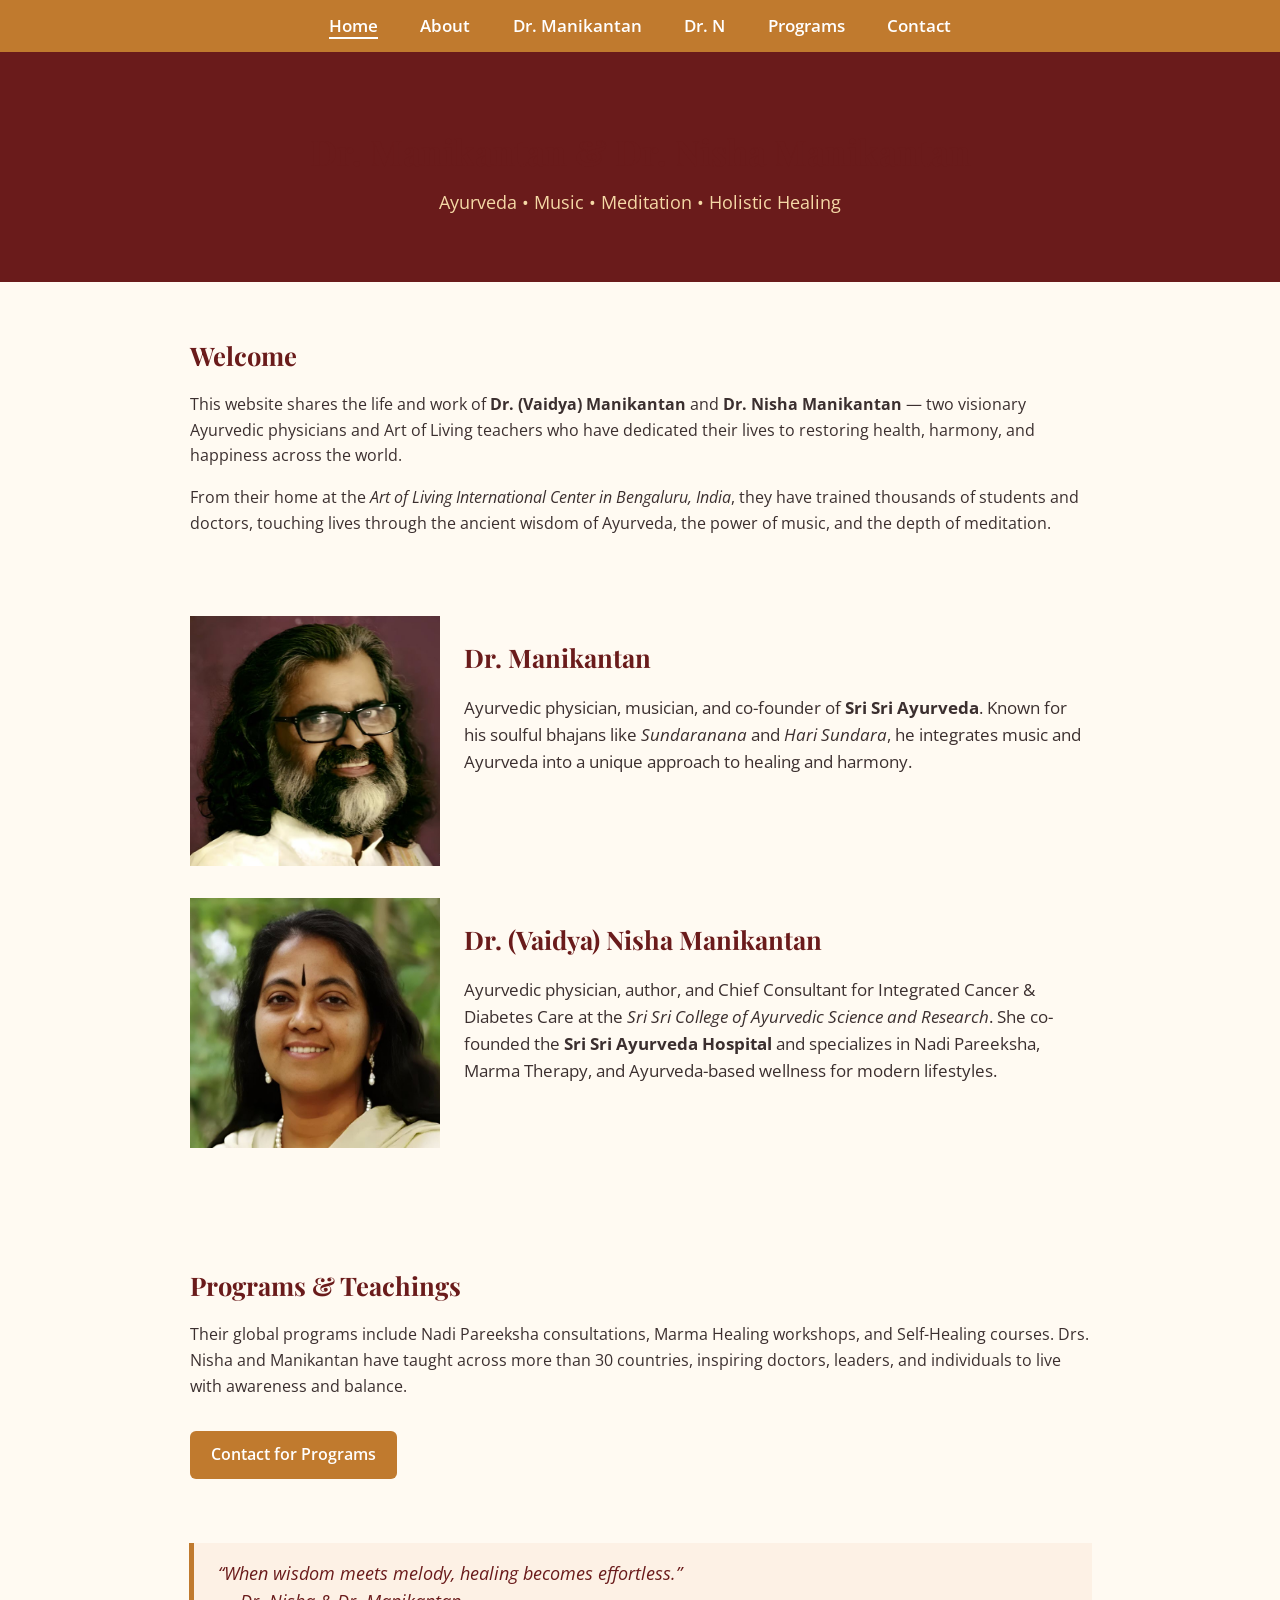
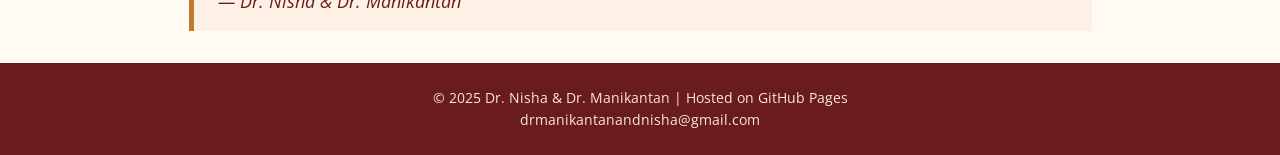
<file: index.html>
<!DOCTYPE html>
<html lang="en">
<head>
  <meta charset="UTF-8" />
  <meta name="viewport" content="width=device-width, initial-scale=1.0" />
  <title>Dr. Manikantan & Dr. Nisha Manikantan | Ayurveda & Healing</title>

  <!-- Fonts -->
  <link href="https://fonts.googleapis.com/css2?family=Playfair+Display:wght@500;700&family=Open+Sans&display=swap" rel="stylesheet">

  <!-- External CSS -->
  <link rel="stylesheet" href="style.css">
</head>

<body>
      <!-- 🌿 Navigation Bar -->
  <nav class="navbar">
    <a href="index.html" class="active">Home</a>
    <a href="about.html">About</a>
    <a href="dr-manikantan.html">Dr. Manikantan</a>
    <a href="dr-nisha.html">Dr. N
    <a href="programs.html">Programs</a>
    <a href="contact.html">Contact</a>
  </nav>

  <!-- 🪔 Header / Banner -->
  <header>
    <h1>Dr. Manikantan & Dr. Nisha Manikantan</h1>
    <p>Ayurveda • Music • Meditation • Holistic Healing</p>
  </header>

  <!-- 🌸 Welcome Section -->
  <section>
    <h2>Welcome</h2>
    <p>
      This website shares the life and work of <strong>Dr. (Vaidya) Manikantan</strong> and <strong>Dr. Nisha Manikantan</strong> — two visionary Ayurvedic physicians and Art of Living teachers who have dedicated their lives to restoring health, harmony, and happiness across the world.
    </p>
    <p>
      From their home at the <em>Art of Living International Center in Bengaluru, India</em>, they have trained thousands of students and doctors, touching lives through the ancient wisdom of Ayurveda, the power of music, and the depth of meditation.
    </p>
  </section>

  <!-- 🌿 Profiles -->
  <section>
        <div class="bio">
      <img src="dr-manikantan.jpg" width="250" height="250" alt="Dr. Manikantan" class="profile-img">
      <div class="bio-text">
        <h2>Dr. Manikantan</h2>
        <p>
          Ayurvedic physician, musician, and co-founder of <strong>Sri Sri Ayurveda</strong>. Known for his soulful bhajans like <em>Sundaranana</em> and <em>Hari Sundara</em>, he integrates music and Ayurveda into a unique approach to healing and harmony.
        </p>
      </div>
    </div>
    
    <div class="bio">
      <img src="dr-nisha.jpg" width="250" height="250" alt="Dr. Nisha Manikantan" class="profile-img">
      <div class="bio-text">
        <h2>Dr. (Vaidya) Nisha Manikantan</h2>
        <p>
          Ayurvedic physician, author, and Chief Consultant for Integrated Cancer & Diabetes Care at the <em>Sri Sri College of Ayurvedic Science and Research</em>.
          She co-founded the <strong>Sri Sri Ayurveda Hospital</strong> and specializes in Nadi Pareeksha, Marma Therapy, and Ayurveda-based wellness for modern lifestyles.
        </p>
      </div>
    </div>
  </section>

  <!-- 🌎 Programs Section -->
  <section>
    <h2>Programs & Teachings</h2>
    <p>
      Their global programs include Nadi Pareeksha consultations, Marma Healing workshops, and Self-Healing courses.
      Drs. Nisha and Manikantan have taught across more than 30 countries, inspiring doctors, leaders, and individuals to live with awareness and balance.
    </p>
    <a href="mailto:drmanikantanandnisha@gmail.com" class="cta">Contact for Programs</a>
  </section>

  <!-- 🌼 Quote -->
  <div class="quote">
    “When wisdom meets melody, healing becomes effortless.”  
    <br>— Dr. Nisha & Dr. Manikantan
  </div>

  <!-- 🌙 Footer -->
  <footer>
    © 2025 Dr. Nisha & Dr. Manikantan | Hosted on GitHub Pages  
    <br>
    <a href="mailto:drmanikantanandnisha@gmail.com">drmanikantanandnisha@gmail.com</a>
  </footer>

</body>
</html>
</file>
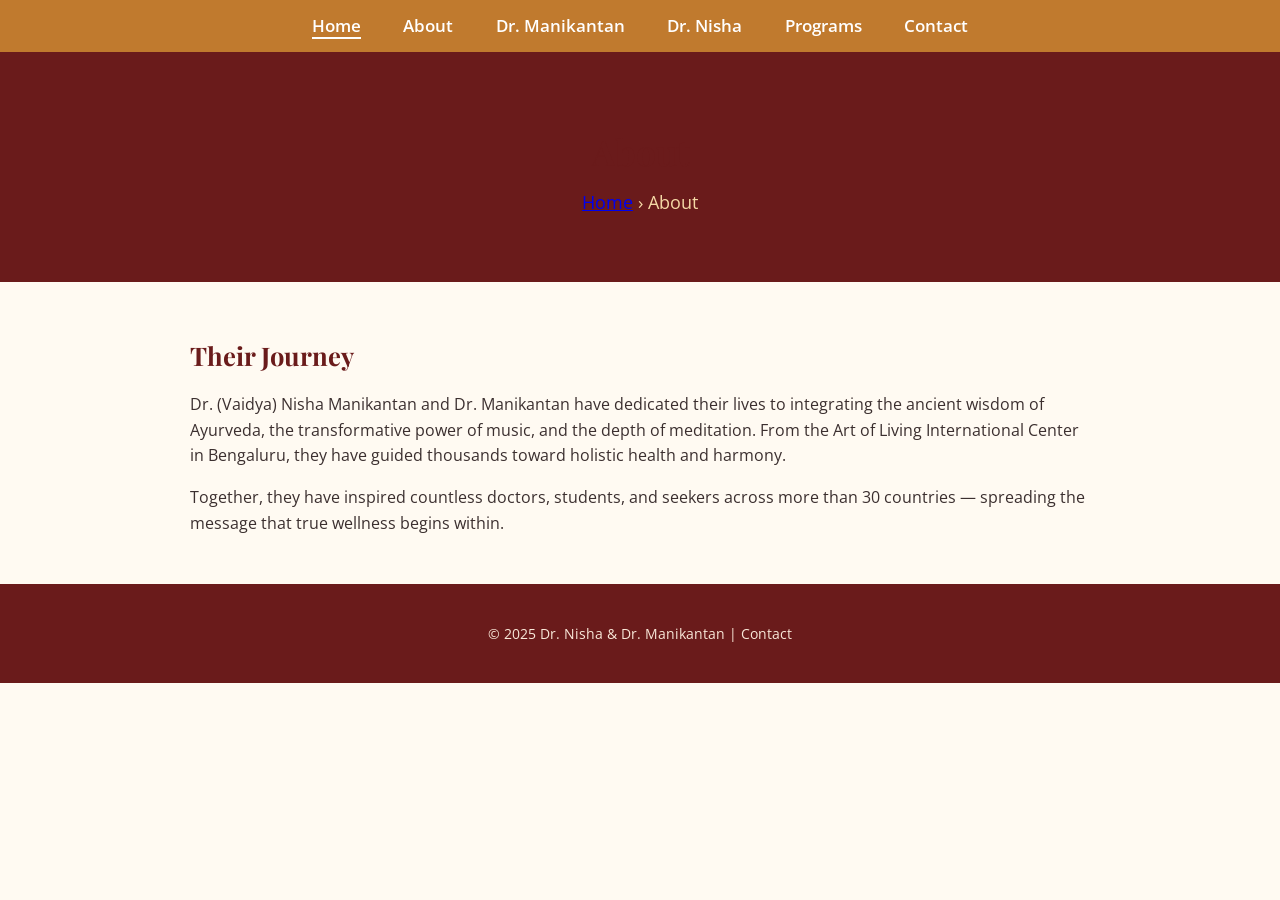
<file: about.html>
<!DOCTYPE html>
<html lang="en">
<head>
  <meta charset="UTF-8">
  <meta name="viewport" content="width=device-width, initial-scale=1.0">
  <title>About | Dr. Manikantan & Dr. Nisha</title>
  <link href="https://fonts.googleapis.com/css2?family=Playfair+Display:wght@500;700&family=Open+Sans&display=swap" rel="stylesheet">
  <link rel="stylesheet" href="style.css">
</head>
<body>
    <!-- 🌿 Navigation Bar -->
  <nav class="navbar">
    <a href="index.html" class="active">Home</a>
    <a href="about.html">About</a>
    <a href="dr-manikantan.html">Dr. Manikantan</a>
    <a href="dr-nisha.html">Dr. Nisha</a>
    <a href="programs.html">Programs</a>
    <a href="contact.html">Contact</a>
  </nav>
  <header>
    <h1>About</h1>
    <p><a href="index.html">Home</a> › About</p>
  </header>

  <section>
    <h2>Their Journey</h2>
    <p>
      Dr. (Vaidya) Nisha Manikantan and Dr. Manikantan have dedicated their lives to integrating the ancient wisdom of Ayurveda, the transformative power of music, and the depth of meditation. From the Art of Living International Center in Bengaluru, they have guided thousands toward holistic health and harmony.
    </p>
    <p>
      Together, they have inspired countless doctors, students, and seekers across more than 30 countries — spreading the message that true wellness begins within.
    </p>
  </section>

  <footer>
    <p>© 2025 Dr. Nisha & Dr. Manikantan | <a href="contact.html">Contact</a></p>
  </footer>
</body>
</html>
</file>
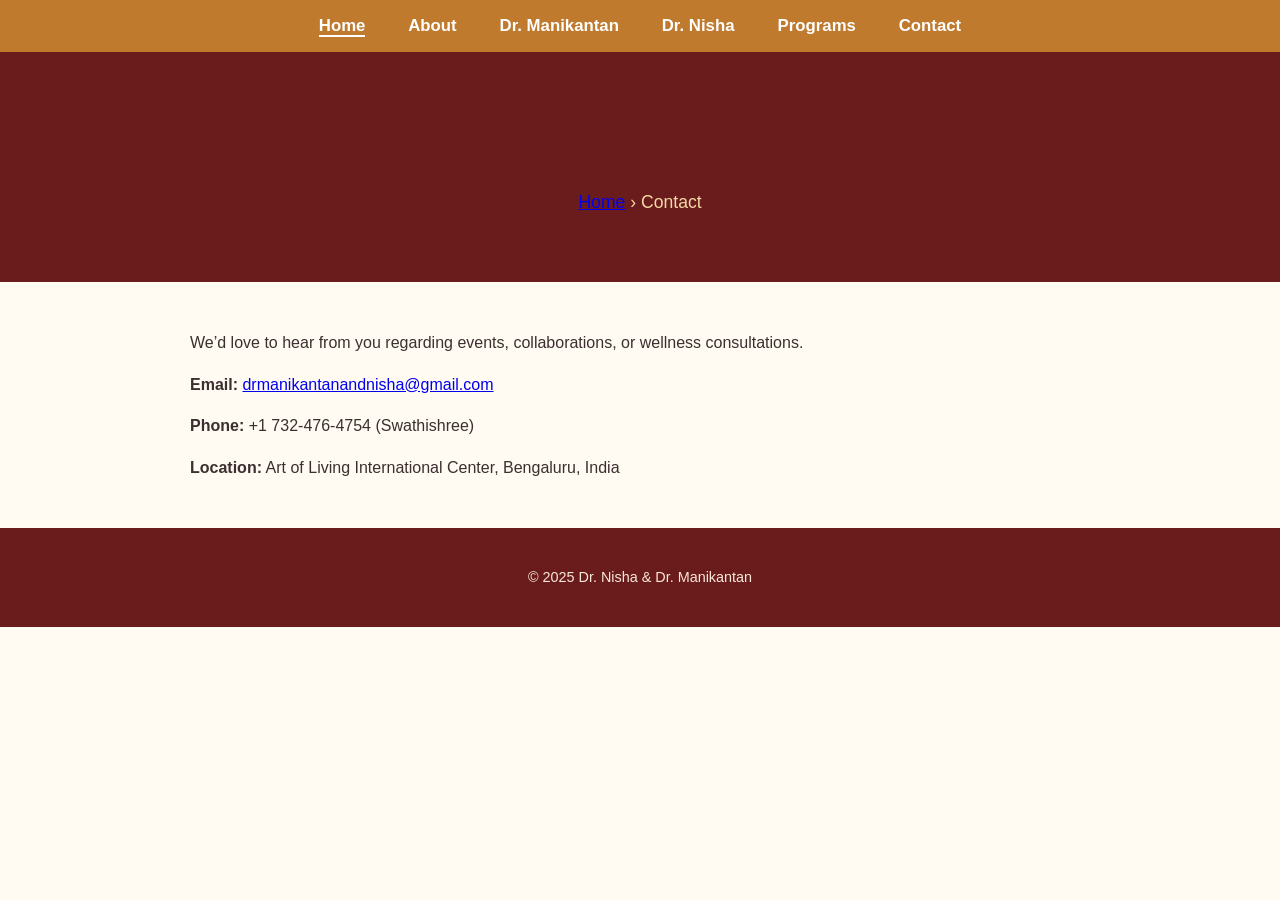
<file: contact.html>
<!DOCTYPE html>
<html lang="en">
<head>
  <meta charset="UTF-8">
  <meta name="viewport" content="width=device-width, initial-scale=1.0">
  <title>Contact | Dr. Nisha & Dr. Manikantan</title>
  <link rel="stylesheet" href="style.css">
</head>
<body>
      <!-- 🌿 Navigation Bar -->
  <nav class="navbar">
    <a href="index.html" class="active">Home</a>
    <a href="about.html">About</a>
    <a href="dr-manikantan.html">Dr. Manikantan</a>
    <a href="dr-nisha.html">Dr. Nisha
    <a href="programs.html">Programs</a>
    <a href="contact.html">Contact</a>
  </nav>
  <header>
    <h1>Contact</h1>
    <p><a href="index.html">Home</a> › Contact</p>
  </header>

  <section>
    <p>We’d love to hear from you regarding events, collaborations, or wellness consultations.</p>
    <p><strong>Email:</strong> <a href="mailto:drmanikantanandnisha@gmail.com">drmanikantanandnisha@gmail.com</a></p>
    <p><strong>Phone:</strong> +1 732-476-4754 (Swathishree)</p>
    <p><strong>Location:</strong> Art of Living International Center, Bengaluru, India</p>
  </section>

  <footer>
    <p>© 2025 Dr. Nisha & Dr. Manikantan</p>
  </footer>
</body>
</html>
</file>
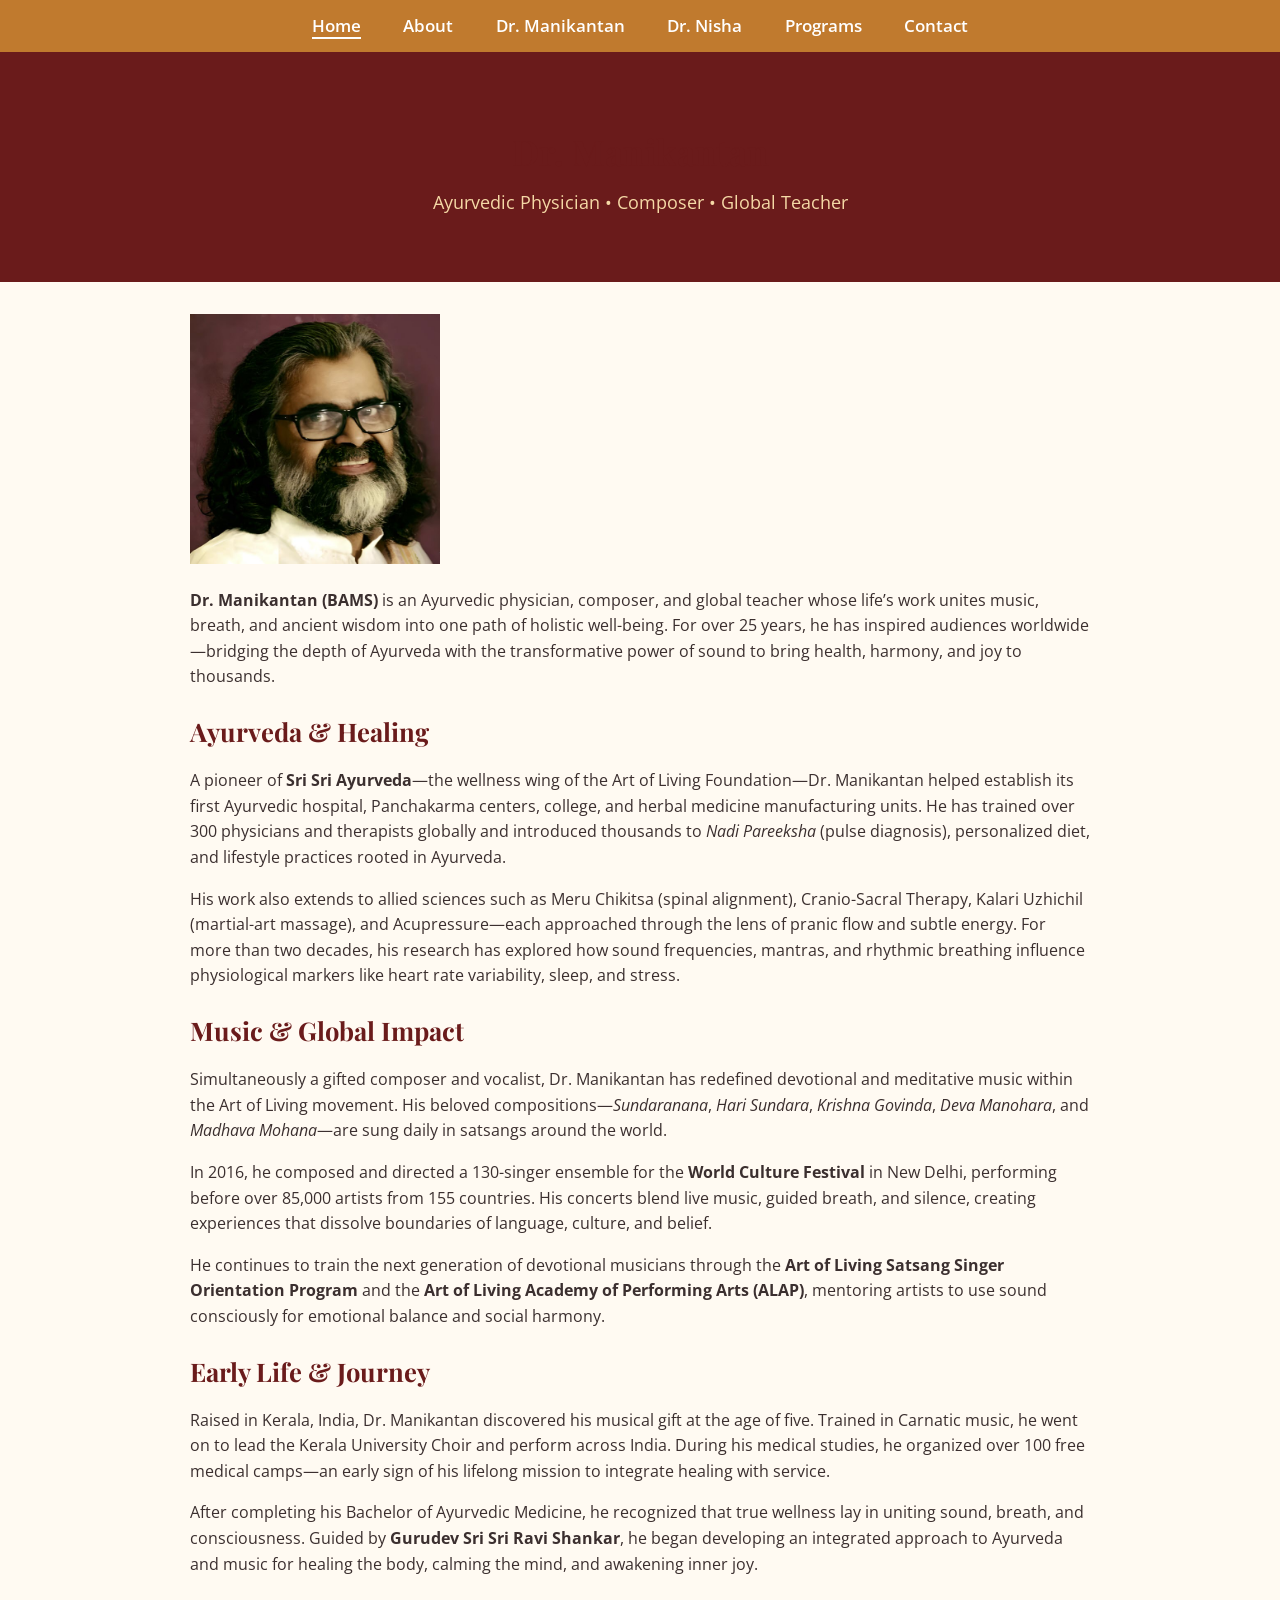
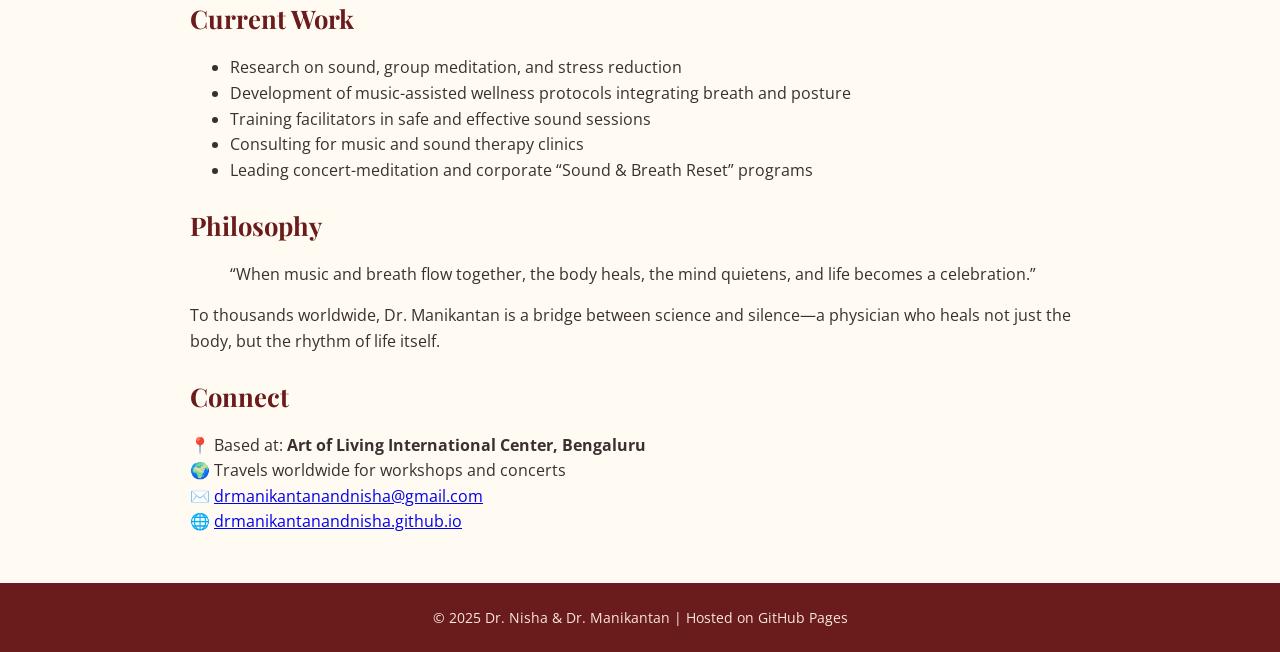
<file: dr-manikantan.html>
<!DOCTYPE html>
<html lang="en">
<head>
  <meta charset="UTF-8">
  <meta name="viewport" content="width=device-width, initial-scale=1.0">
  <title>Dr. Manikantan | Ayurveda, Music & Healing</title>
  <link href="https://fonts.googleapis.com/css2?family=Playfair+Display:wght@500;700&family=Open+Sans&display=swap" rel="stylesheet">
  <link rel="stylesheet" href="style.css">
</head>

<body>
      <!-- 🌿 Navigation Bar -->
  <nav class="navbar">
    <a href="index.html" class="active">Home</a>
    <a href="about.html">About</a>
    <a href="dr-manikantan.html">Dr. Manikantan</a>
    <a href="dr-nisha.html">Dr. Nisha
    <a href="programs.html">Programs</a>
    <a href="contact.html">Contact</a>
  </nav>

  <!-- Header -->
  <header>
    <h1>Dr. Manikantan</h1>
    <p>Ayurvedic Physician • Composer • Global Teacher</p>
  </header>

  <section>
    <img src="dr-manikantan.jpg" width="250" height="250" alt="Dr. Manikantan" class="profile-img">

    <p>
      <strong>Dr. Manikantan (BAMS)</strong> is an Ayurvedic physician, composer, and global teacher whose life’s work unites music, breath, and ancient wisdom into one path of holistic well-being. For over 25 years, he has inspired audiences worldwide—bridging the depth of Ayurveda with the transformative power of sound to bring health, harmony, and joy to thousands.
    </p>

    <h2>Ayurveda & Healing</h2>
    <p>
      A pioneer of <strong>Sri Sri Ayurveda</strong>—the wellness wing of the Art of Living Foundation—Dr. Manikantan helped establish its first Ayurvedic hospital, Panchakarma centers, college, and herbal medicine manufacturing units. He has trained over 300 physicians and therapists globally and introduced thousands to <em>Nadi Pareeksha</em> (pulse diagnosis), personalized diet, and lifestyle practices rooted in Ayurveda.
    </p>
    <p>
      His work also extends to allied sciences such as Meru Chikitsa (spinal alignment), Cranio-Sacral Therapy, Kalari Uzhichil (martial-art massage), and Acupressure—each approached through the lens of pranic flow and subtle energy. For more than two decades, his research has explored how sound frequencies, mantras, and rhythmic breathing influence physiological markers like heart rate variability, sleep, and stress.
    </p>

    <h2>Music & Global Impact</h2>
    <p>
      Simultaneously a gifted composer and vocalist, Dr. Manikantan has redefined devotional and meditative music within the Art of Living movement. His beloved compositions—<em>Sundaranana</em>, <em>Hari Sundara</em>, <em>Krishna Govinda</em>, <em>Deva Manohara</em>, and <em>Madhava Mohana</em>—are sung daily in satsangs around the world.
    </p>
    <p>
      In 2016, he composed and directed a 130-singer ensemble for the <strong>World Culture Festival</strong> in New Delhi, performing before over 85,000 artists from 155 countries. His concerts blend live music, guided breath, and silence, creating experiences that dissolve boundaries of language, culture, and belief.
    </p>
    <p>
      He continues to train the next generation of devotional musicians through the <strong>Art of Living Satsang Singer Orientation Program</strong> and the <strong>Art of Living Academy of Performing Arts (ALAP)</strong>, mentoring artists to use sound consciously for emotional balance and social harmony.
    </p>

    <h2>Early Life & Journey</h2>
    <p>
      Raised in Kerala, India, Dr. Manikantan discovered his musical gift at the age of five. Trained in Carnatic music, he went on to lead the Kerala University Choir and perform across India. During his medical studies, he organized over 100 free medical camps—an early sign of his lifelong mission to integrate healing with service.
    </p>
    <p>
      After completing his Bachelor of Ayurvedic Medicine, he recognized that true wellness lay in uniting sound, breath, and consciousness. Guided by <strong>Gurudev Sri Sri Ravi Shankar</strong>, he began developing an integrated approach to Ayurveda and music for healing the body, calming the mind, and awakening inner joy.
    </p>

    <h2>Current Work</h2>
    <ul>
      <li>Research on sound, group meditation, and stress reduction</li>
      <li>Development of music-assisted wellness protocols integrating breath and posture</li>
      <li>Training facilitators in safe and effective sound sessions</li>
      <li>Consulting for music and sound therapy clinics</li>
      <li>Leading concert-meditation and corporate “Sound & Breath Reset” programs</li>
    </ul>

    <h2>Philosophy</h2>
    <blockquote>
      “When music and breath flow together, the body heals, the mind quietens, and life becomes a celebration.”
    </blockquote>
    <p>
      To thousands worldwide, Dr. Manikantan is a bridge between science and silence—a physician who heals not just the body, but the rhythm of life itself.
    </p>

    <h2>Connect</h2>
    <p>
      📍 Based at: <strong>Art of Living International Center, Bengaluru</strong><br>
      🌍 Travels worldwide for workshops and concerts<br>
      ✉️ <a href="mailto:drmanikantanandnisha@gmail.com">drmanikantanandnisha@gmail.com</a><br>
      🌐 <a href="https://drmanikantanandnisha.github.io">drmanikantanandnisha.github.io</a>
    </p>
  </section>

  <footer>
    © 2025 Dr. Nisha & Dr. Manikantan | Hosted on GitHub Pages
  </footer>
</body>
</html>
</file>
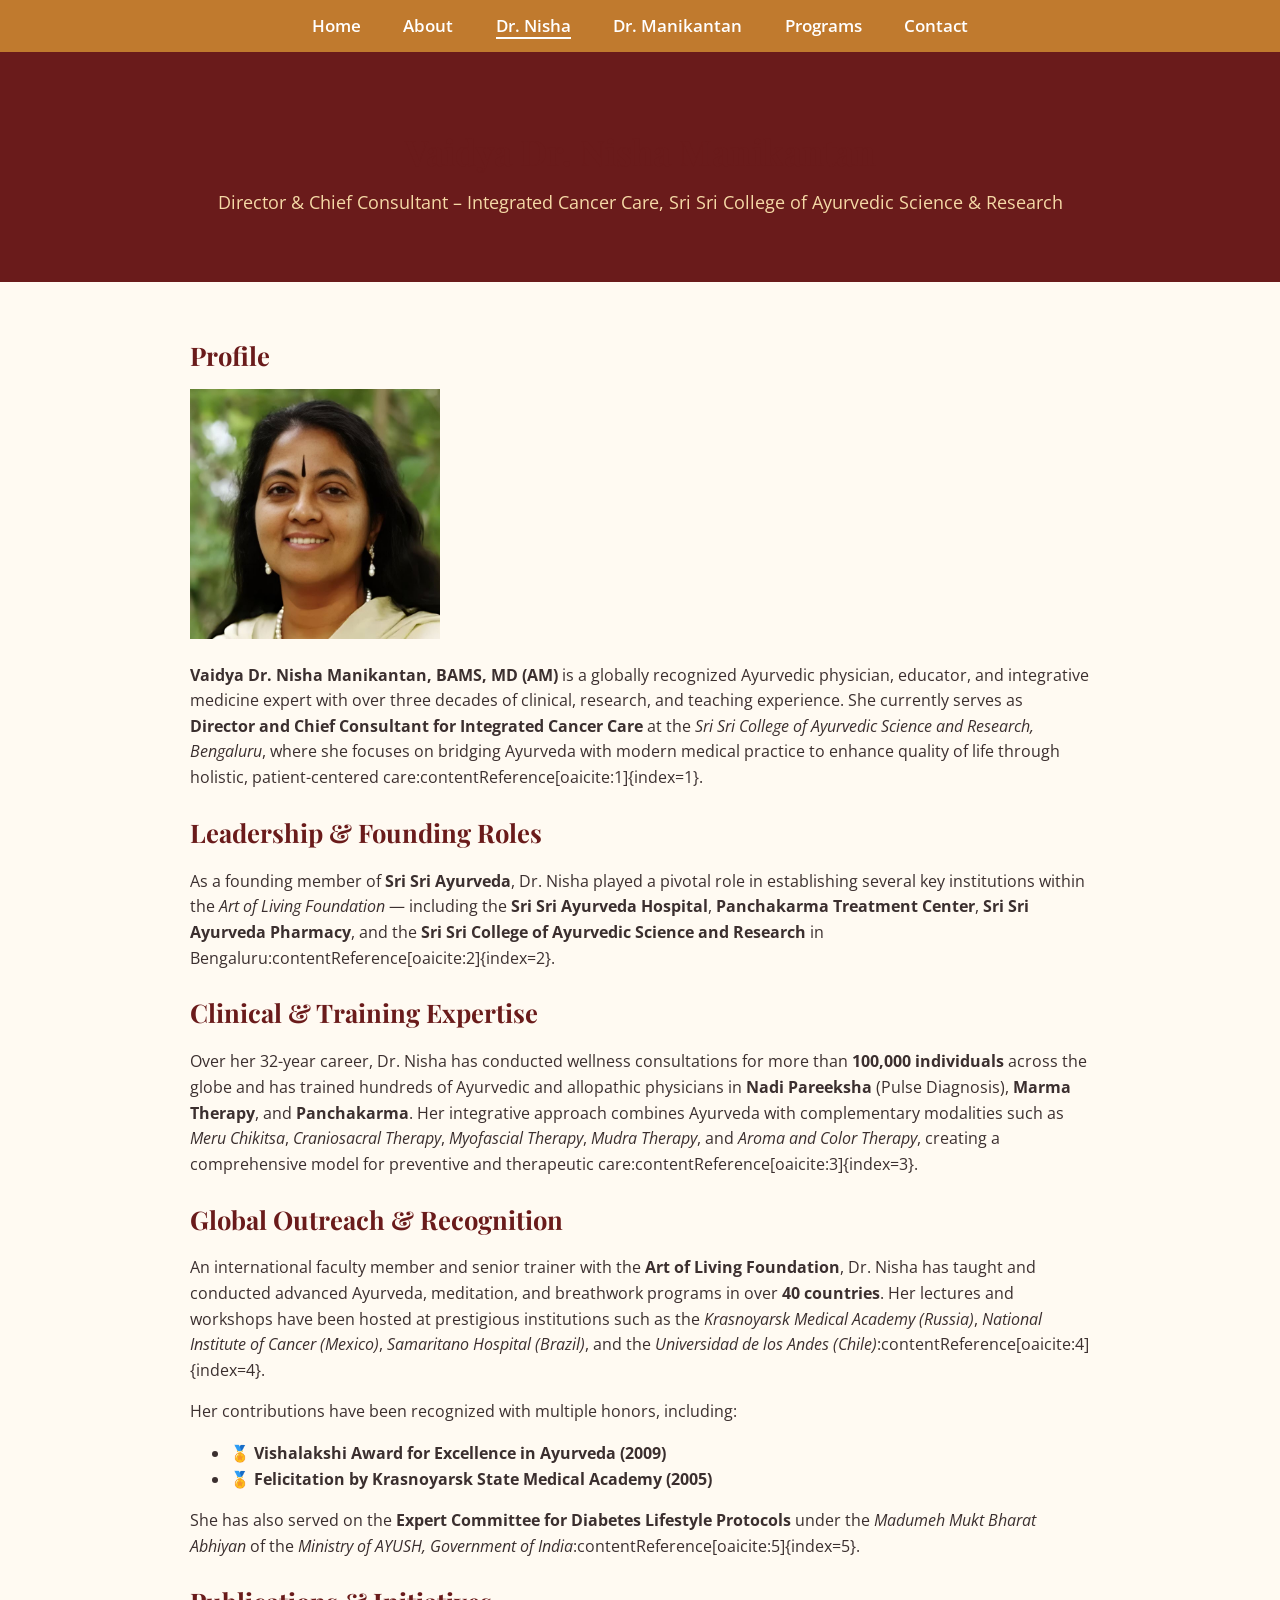
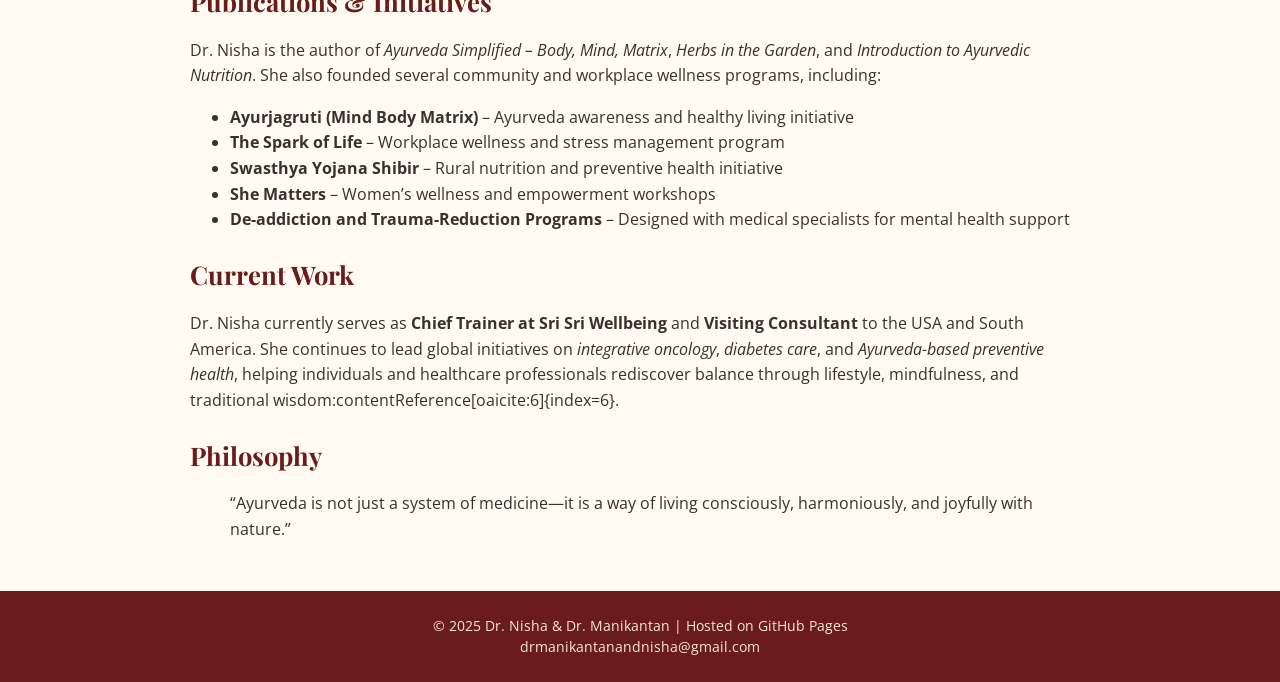
<file: dr-nisha.html>
<!DOCTYPE html>
<html lang="en">
<head>
  <meta charset="UTF-8">
  <meta name="viewport" content="width=device-width, initial-scale=1.0">
  <title>Vaidya Nisha Manikantan | Ayurveda & Integrative Health</title>
  <link href="https://fonts.googleapis.com/css2?family=Playfair+Display:wght@500;700&family=Open+Sans&display=swap" rel="stylesheet">
  <link rel="stylesheet" href="style.css">
</head>

<body>
  <!-- Navigation -->
  <nav class="navbar">
    <a href="index.html">Home</a>
    <a href="about.html">About</a>
    <a href="dr-nisha.html" class="active">Dr. Nisha</a>
    <a href="dr-manikantan.html">Dr. Manikantan</a>
    <a href="programs.html">Programs</a>
    <a href="contact.html">Contact</a>
  </nav>

  <!-- Header -->
  <header>
    <h1>Vaidya Dr. Nisha Manikantan</h1>
    <p>Director & Chief Consultant – Integrated Cancer Care, Sri Sri College of Ayurvedic Science & Research</p>
  </header>

  <section>
    <h2>Profile</h2>
    <img src="dr-nisha.jpg" width="250" height="250" alt="Dr. Manikantan" class="profile-img">
    <p>
      <strong>Vaidya Dr. Nisha Manikantan, BAMS, MD (AM)</strong> is a globally recognized Ayurvedic physician, educator, and integrative medicine expert with over three decades of clinical, research, and teaching experience.  
      She currently serves as <strong>Director and Chief Consultant for Integrated Cancer Care</strong> at the <em>Sri Sri College of Ayurvedic Science and Research, Bengaluru</em>, where she focuses on bridging Ayurveda with modern medical practice to enhance quality of life through holistic, patient-centered care:contentReference[oaicite:1]{index=1}.
    </p>

    <h2>Leadership & Founding Roles</h2>
    <p>
      As a founding member of <strong>Sri Sri Ayurveda</strong>, Dr. Nisha played a pivotal role in establishing several key institutions within the <em>Art of Living Foundation</em> — including the <strong>Sri Sri Ayurveda Hospital</strong>, <strong>Panchakarma Treatment Center</strong>, <strong>Sri Sri Ayurveda Pharmacy</strong>, and the <strong>Sri Sri College of Ayurvedic Science and Research</strong> in Bengaluru:contentReference[oaicite:2]{index=2}.
    </p>

    <h2>Clinical & Training Expertise</h2>
    <p>
      Over her 32-year career, Dr. Nisha has conducted wellness consultations for more than <strong>100,000 individuals</strong> across the globe and has trained hundreds of Ayurvedic and allopathic physicians in 
      <strong>Nadi Pareeksha</strong> (Pulse Diagnosis), <strong>Marma Therapy</strong>, and <strong>Panchakarma</strong>.  
      Her integrative approach combines Ayurveda with complementary modalities such as <em>Meru Chikitsa</em>, <em>Craniosacral Therapy</em>, <em>Myofascial Therapy</em>, <em>Mudra Therapy</em>, and <em>Aroma and Color Therapy</em>, creating a comprehensive model for preventive and therapeutic care:contentReference[oaicite:3]{index=3}.
    </p>

    <h2>Global Outreach & Recognition</h2>
    <p>
      An international faculty member and senior trainer with the <strong>Art of Living Foundation</strong>, Dr. Nisha has taught and conducted advanced Ayurveda, meditation, and breathwork programs in over <strong>40 countries</strong>.  
      Her lectures and workshops have been hosted at prestigious institutions such as the <em>Krasnoyarsk Medical Academy (Russia)</em>, <em>National Institute of Cancer (Mexico)</em>, <em>Samaritano Hospital (Brazil)</em>, and the <em>Universidad de los Andes (Chile)</em>:contentReference[oaicite:4]{index=4}.
    </p>
    <p>
      Her contributions have been recognized with multiple honors, including:
      <ul>
        <li>🏅 <strong>Vishalakshi Award for Excellence in Ayurveda (2009)</strong></li>
        <li>🏅 <strong>Felicitation by Krasnoyarsk State Medical Academy (2005)</strong></li>
      </ul>
      She has also served on the <strong>Expert Committee for Diabetes Lifestyle Protocols</strong> under the <em>Madumeh Mukt Bharat Abhiyan</em> of the <em>Ministry of AYUSH, Government of India</em>:contentReference[oaicite:5]{index=5}.
    </p>

    <h2>Publications & Initiatives</h2>
    <p>
      Dr. Nisha is the author of <em>Ayurveda Simplified – Body, Mind, Matrix</em>, <em>Herbs in the Garden</em>, and <em>Introduction to Ayurvedic Nutrition</em>.  
      She also founded several community and workplace wellness programs, including:
    </p>
    <ul>
      <li><strong>Ayurjagruti (Mind Body Matrix)</strong> – Ayurveda awareness and healthy living initiative</li>
      <li><strong>The Spark of Life</strong> – Workplace wellness and stress management program</li>
      <li><strong>Swasthya Yojana Shibir</strong> – Rural nutrition and preventive health initiative</li>
      <li><strong>She Matters</strong> – Women’s wellness and empowerment workshops</li>
      <li><strong>De-addiction and Trauma-Reduction Programs</strong> – Designed with medical specialists for mental health support</li>
    </ul>

    <h2>Current Work</h2>
    <p>
      Dr. Nisha currently serves as <strong>Chief Trainer at Sri Sri Wellbeing</strong> and <strong>Visiting Consultant</strong> to the USA and South America.  
      She continues to lead global initiatives on <em>integrative oncology</em>, <em>diabetes care</em>, and <em>Ayurveda-based preventive health</em>, helping individuals and healthcare professionals rediscover balance through lifestyle, mindfulness, and traditional wisdom:contentReference[oaicite:6]{index=6}.
    </p>

    <h2>Philosophy</h2>
    <blockquote>
      “Ayurveda is not just a system of medicine—it is a way of living consciously, harmoniously, and joyfully with nature.”
    </blockquote>
  </section>

  <footer>
    © 2025 Dr. Nisha & Dr. Manikantan | Hosted on GitHub Pages  
    <br><a href="mailto:drmanikantanandnisha@gmail.com">drmanikantanandnisha@gmail.com</a>
  </footer>
</body>
</html>
</file>
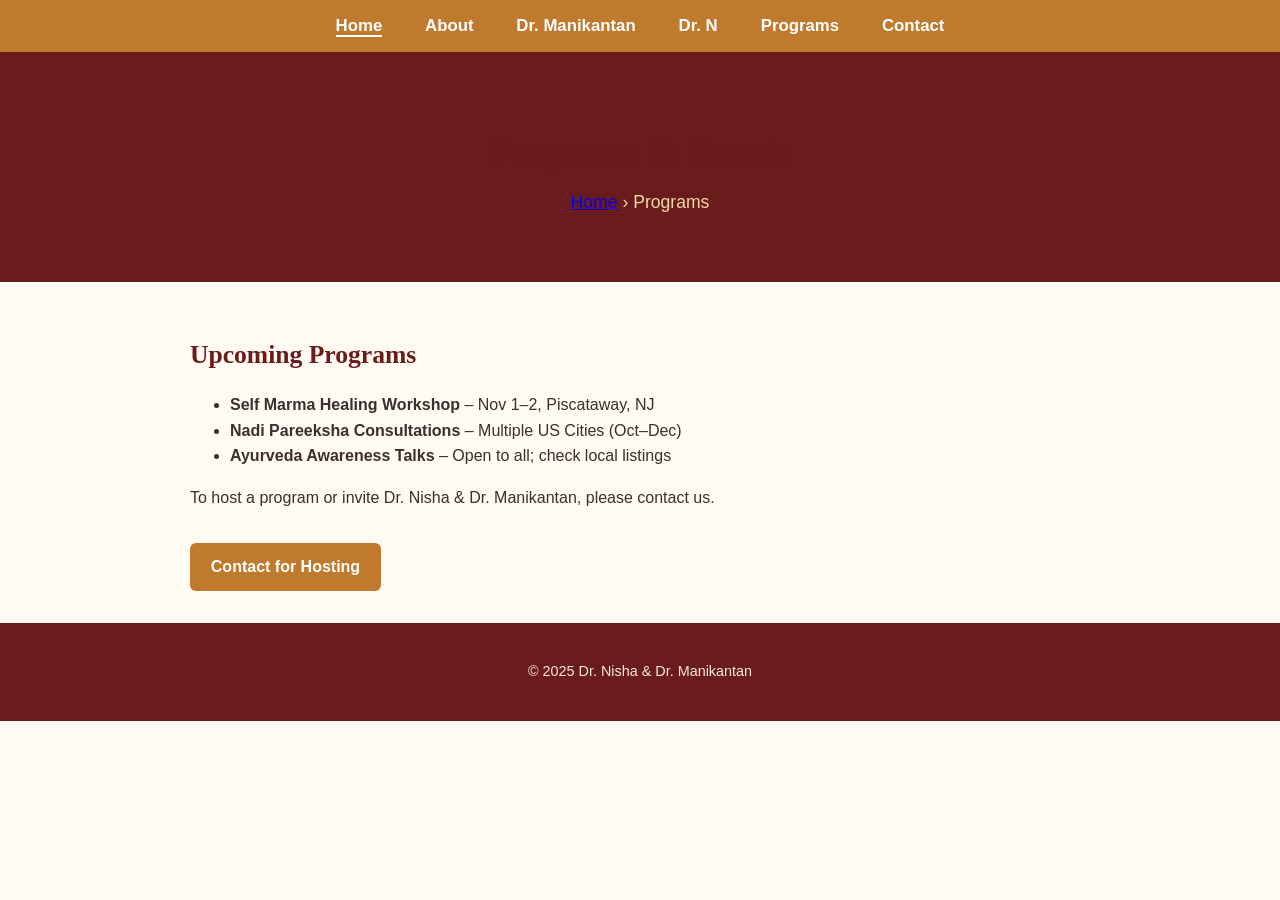
<file: programs.html>
<!DOCTYPE html>
<html lang="en">
<head>
  <meta charset="UTF-8">
  <meta name="viewport" content="width=device-width, initial-scale=1.0">
  <title>Programs & Events</title>
  <link rel="stylesheet" href="style.css">
</head>
<body>
      <!-- 🌿 Navigation Bar -->
  <nav class="navbar">
    <a href="index.html" class="active">Home</a>
    <a href="about.html">About</a>
    <a href="dr-manikantan.html">Dr. Manikantan</a>
    <a href="dr-nisha.html">Dr. N
    <a href="programs.html">Programs</a>
    <a href="contact.html">Contact</a>
  </nav>
  <header>
    <h1>Programs & Events</h1>
    <p><a href="index.html">Home</a> › Programs</p>
  </header>

  <section>
    <h2>Upcoming Programs</h2>
    <ul>
      <li><strong>Self Marma Healing Workshop</strong> – Nov 1–2, Piscataway, NJ</li>
      <li><strong>Nadi Pareeksha Consultations</strong> – Multiple US Cities (Oct–Dec)</li>
      <li><strong>Ayurveda Awareness Talks</strong> – Open to all; check local listings</li>
    </ul>
    <p>To host a program or invite Dr. Nisha & Dr. Manikantan, please contact us.</p>
    <a href="mailto:drmanikantanandnisha@gmail.com" class="cta">Contact for Hosting</a>
  </section>

  <footer>
    <p>© 2025 Dr. Nisha & Dr. Manikantan</p>
  </footer>
</body>
</html>
</file>
<file: style.css>
/* 🌿 General Page Setup */
body {
  font-family: 'Open Sans', sans-serif;
  background: #fffaf2;
  color: #3b2f2f;
  line-height: 1.6;
  margin: 0;
}

/* 🌿 Navigation Bar */
.navbar {
  background-color: #c07a2e;
  text-align: center;
  padding: 0.8rem 0;
  position: sticky;
  top: 0;
  z-index: 10;
}

.navbar a {
  color: #fff;
  text-decoration: none;
  font-weight: 600;
  margin: 0 1.2rem;
  font-size: 1.05rem;
  transition: color 0.3s;
}

.navbar a:hover {
  color: #f5d9a6;
}

.navbar a.active {
  border-bottom: 2px solid #fff;
}

/* 🌿 Header / Banner */
header {
  background: #6a1b1b;
  color: #fff;
  text-align: center;
  padding: 3rem 1rem;
  margin-top: 0;
}

header h1 {
  font-family: 'Playfair Display', serif;
  font-size: 2.2rem;
  margin-bottom: 0.5rem;
}

header p {
  font-size: 1.1rem;
  color: #f5d9a6;
  margin-top: 0;
}

/* 🌿 Section Formatting */
section {
  max-width: 900px;
  margin: auto;
  padding: 2rem 1.5rem;
}

h1, h2 {
  font-family: 'Playfair Display', serif;
  color: #6a1b1b;
}

h2 {
  font-size: 1.6rem;
  margin-bottom: 0.8rem;
}

/* 🌿 Bio Layout */
.bio {
  display: flex;
  flex-wrap: wrap;
  align-items: flex-start;
  gap: 1.5rem;
  margin-bottom: 2rem;
}

.bio-text {
  flex: 1;
  min-width: 260px;
  font-size: 1.05rem;
}

/* 🌿 Quote Styling */
.quote {
  font-style: italic;
  color: #6a1b1b;
  background: #fdf1e5;
  border-left: 5px solid #c07a2e;
  padding: 1rem 1.5rem;
  margin: 2rem auto;
  max-width: 850px;
  font-size: 1.1rem;
}

/* 🌿 Call-to-Action Button */
.cta {
  display: inline-block;
  background: #c07a2e;
  color: #fff;
  padding: 0.7rem 1.3rem;
  border-radius: 6px;
  margin-top: 1rem;
  text-decoration: none;
  font-weight: 600;
  transition: background 0.3s;
}

.cta:hover {
  background: #a7661f;
}

/* 🌿 Footer */
footer {
  background: #6a1b1b;
  color: #f9e8d9;
  text-align: center;
  padding: 1.5rem;
  font-size: 0.9rem;
  line-height: 1.5;
}

footer a {
  color: #f9e8d9;
  text-decoration: none;
}

footer a:hover {
  text-decoration: underline;
}

/* 🌿 Responsive Design */
@media (max-width: 700px) {
  .bio {
    flex-direction: column;
    text-align: center;
  }

  .navbar a {
    display: inline-block;
    margin: 0.4rem;
  }

  header h1 {
    font-size: 1.8rem;
  }

  header p {
    font-size: 1rem;
  }

  section {
    padding: 1.5rem 1rem;
  }
}
</file>
